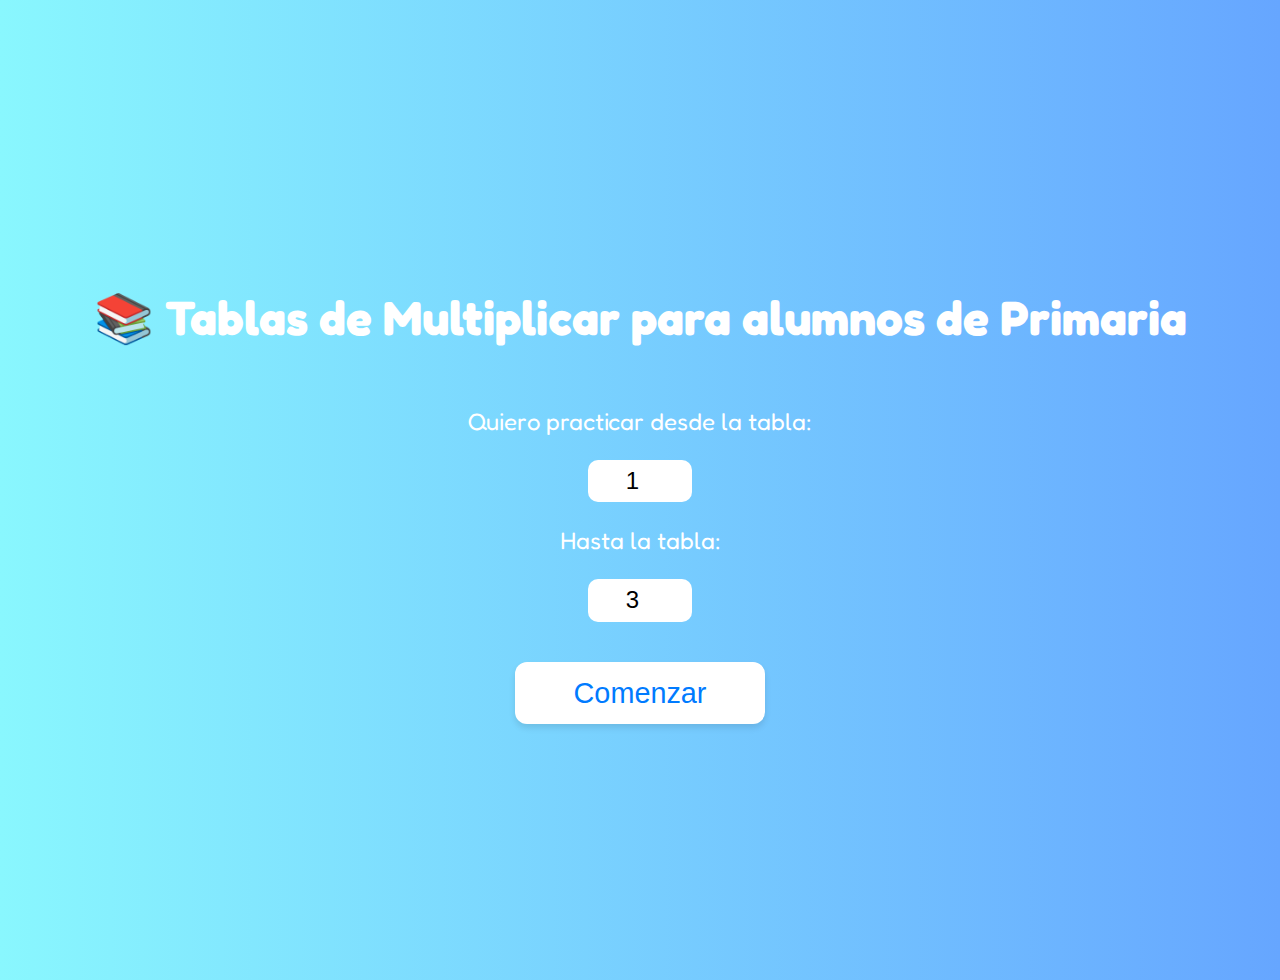
<file: index.html>
<!DOCTYPE html>
<html lang="es">
<head>
  <meta charset="UTF-8" />
  <title>Tablas de Multiplicar para alumnos de Primaria</title>
  <link href="https://fonts.googleapis.com/css2?family=Fredoka&display=swap" rel="stylesheet">
  <style>
    body {
      background: linear-gradient(to right, #89f7fe, #66a6ff);
      font-family: 'Fredoka', sans-serif;
      color: #fff;
      display: flex;
      flex-direction: column;
      align-items: center;
      justify-content: center;
      height: 100vh;
      text-align: center;
      padding: 2em;
    }
    h1 {
      font-size: 3em;
      margin-bottom: 1em;
    }
    label {
      font-size: 1.5em;
      margin: 0.5em;
      display: block;
    }
    input[type=number] {
      font-size: 1.5em;
      padding: 0.3em 0.5em;
      border-radius: 10px;
      border: none;
      width: 80px;
      text-align: center;
      margin: 0.5em;
    }
    button {
      font-size: 1.8em;
      margin-top: 1em;
      padding: 0.5em 1em;
      border-radius: 12px;
      border: none;
      background-color: #fff;
      color: #007BFF;
      cursor: pointer;
      box-shadow: 0 4px 6px rgba(0,0,0,0.1);
      width: 250px;
    }
    button:hover {
      background-color: #e0f0ff;
    }
  </style>
</head>
<body>
  <h1>📚 Tablas de Multiplicar para alumnos de Primaria</h1>
  <form id="formRange">
    <label for="inicio">Quiero practicar desde la tabla:</label>
    <input type="number" id="inicio" name="inicio" min="1" max="10" value="1" required />
    <label for="fin">Hasta la tabla:</label>
    <input type="number" id="fin" name="fin" min="1" max="10" value="3" required />
    <br />
    <button type="submit">Comenzar</button>
  </form>

  <script>
    document.getElementById("formRange").addEventListener("submit", function(e) {
      e.preventDefault();
      const inicio = parseInt(document.getElementById("inicio").value);
      const fin = parseInt(document.getElementById("fin").value);
      if (inicio < 1 || fin > 10 || inicio > fin) {
        alert("Por favor, ingresa un rango válido (1 ≤ inicio ≤ fin ≤ 10).");
        return;
      }
      localStorage.setItem("inicio", inicio);
      localStorage.setItem("fin", fin);
      localStorage.removeItem("ejercicios");
      localStorage.removeItem("respuestas");
      localStorage.removeItem("paginaActual");
      localStorage.setItem("diseñoColumna", JSON.stringify({
        pagina1: 3,
        pagina2: 2
      }));
      window.location.href = "ejercicios.html";
    });
  </script>
</body>
</html>
</file>
